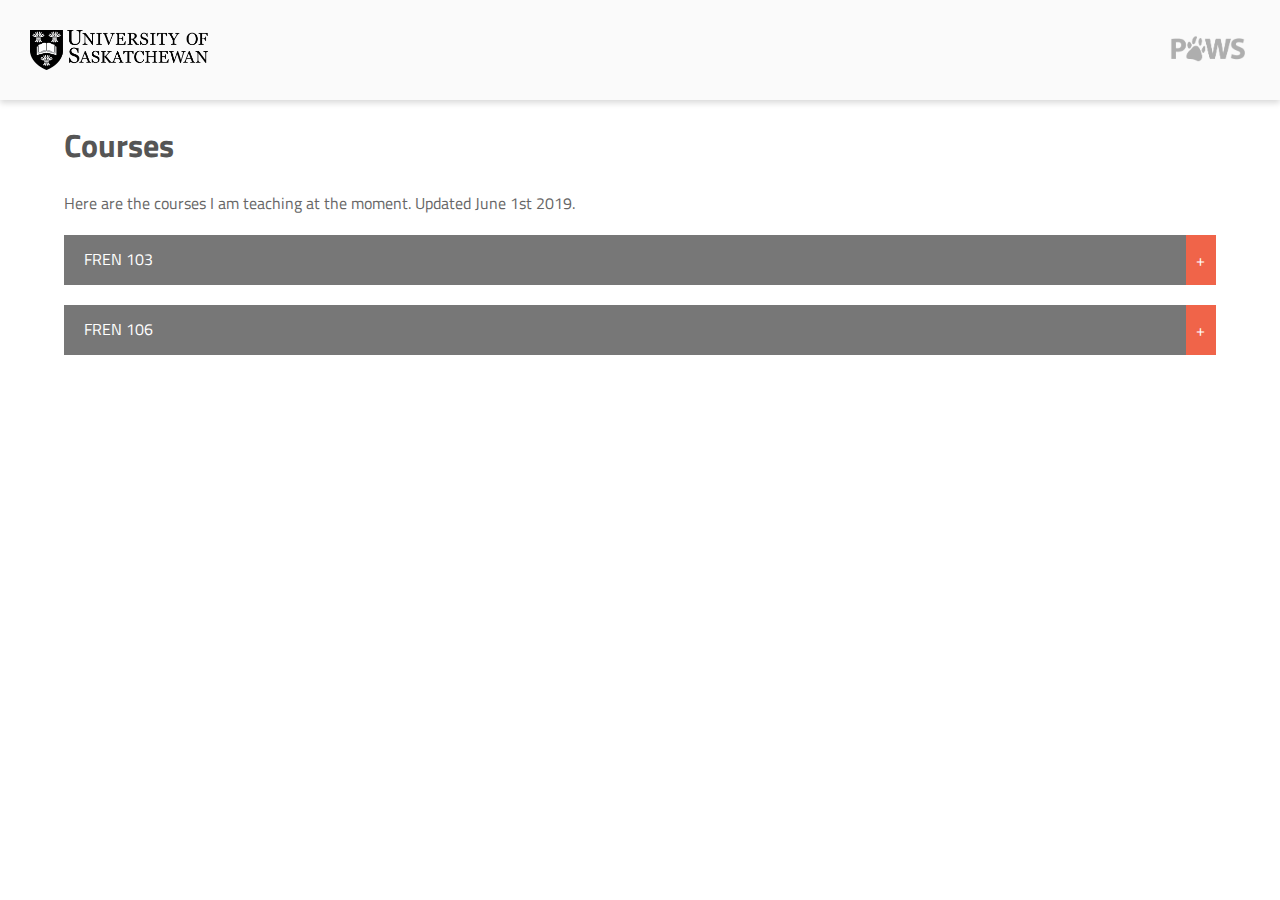
<file: Site Web à Maman/index.html>
<!DOCTYPE html>
<html>
<head>

  <title>Site à Maman</title>
  <meta charset="utf-8">
  <meta name="viewport" content="width=device-width, initial-scale=1.0">
  <link id="pagestyle" rel="stylesheet" href="stylesheets/style.css">
  <link href="https://fonts.googleapis.com/css?family=Titillium+Web&display=swap" rel="stylesheet">
  <link rel="icon" href="images/fr.png"> <!-- make and change -->
  <!-- <script src="/scripts/verbs.js"></script> -->
</head>
<body>

  <div class="container">
    <div class="banner">
        <a href="https://www.usask.ca/"><img src="images/usask_usask_black.png" id="logo"></a>
      <!-- <img src="images/stm-logo.png" id="logo"> -->
        <a href="https://paws5.usask.ca/"><img src="images/paws.png" id="paws"></a>
    </div>
    <h1>Courses</h1>

    <p class="description">Here are the courses I am teaching at the moment. Updated June 1st 2019.</p>
    
    <div class="collapsible">
      <p>FREN 103</p>
    </div>
    <div class="content">
      <div class="tab">
        <button class="tablinks" onclick="openTab(event, 'grammar103', this)">Grammar</button>
        <button class="tablinks" onclick="openTab(event, 'vocab103', this)">Vocabulary</button>
        <button class="tablinks" onclick="openTab(event, 'practice103', this)">Practice</button>
        <button class="tablinks" onclick="openTab(event, 'resources103', this)">Resources</button>
        <button class="tablinks" onclick="openTab(event, 'tests103', this)">Tests</button>
      </div>

      
      <div id="grammar103" class="tabcontent">
        <h3>Grammar</h3>
        <p>Grammar appears here</p>
        <a href="FREN103/grammar103.html"><button class="openButton">Go to grammar</button></a>
      </div>
      
      <div id="vocab103" class="tabcontent">
        <h3>Vocabulary</h3>
        <p>Vocabulary appears here</p>
        <a href="FREN103/vocabulary103.html"><button class="openButton">Go to vocabulary</button></a>
      </div>
      
      <div id="practice103" class="tabcontent">
        <h3>Practice</h3>
        <p>Here you can access practice exercises on grammar for each chapter as well as verb conjugation.</p>
        <a href="FREN103/practice103.html"><button class="openButton">Go to practice</button></a>
      </div>
      
      <div id="resources103" class="tabcontent">
        <h3>Resources</h3>
        <p>Resources appear here</p>
        <a href="FREN103/resources106.html"><button class="openButton">Go to resources</button></a>
      </div>


      <div id="tests103" class="tabcontent">
        <h3>Tests</h3>
        <p>Tests are here</p>
        <a href="FREN103/tests103.html"><button class="openButton">Go to Tests</button></a>
      </div>
    </div>

    <div class="collapsible">
      <p>FREN 106</p>
    </div>
    <div class="content">
      <div class="tab">
        <button class="tablinks" onclick="openTab(event, 'grammar106', this)">Grammar</button>
        <button class="tablinks" onclick="openTab(event, 'vocab106', this)">Vocabulary</button>
        <button class="tablinks" onclick="openTab(event, 'practice106', this)">Practice</button>
        <button class="tablinks" onclick="openTab(event, 'resources106', this)">Resources</button>
        <button class="tablinks" onclick="openTab(event, 'tests106', this)">Tests</button>
      </div>

      <div id="grammar106" class="tabcontent">
        <h3>Grammar</h3>
        <p>Grammar paragraph text</p>
        <a href=""><button class="openButton">Go to grammar</button></a>
      </div>

      <div id="vocab106" class="tabcontent">
        <h3>Vocabulary</h3>
        <p>Vocabulary paragraph text</p>
        <a href=""><button class="openButton">Go to vocabulary</button></a>
      </div>

      <div id="resources106" class="tabcontent">
        <h3>Resources</h3>
        <p>Resources paragraph text</p>
        <a href=""><button class="openButton">Go to resources</button></a>
      </div>

      <div id="practice106" class="tabcontent">
        <h3>Practice</h3>
        <p>Practive paragraph text</p>
        <a href="FREN106/practice106.html"><button class="openButton">Go to practice</button></a>
      </div>

      <div id="tests106" class="tabcontent">
        <h3>Tests</h3>
        <p>Tests paragraph text</p>
        <a href=""><button class="openButton">Go to Tests</button></a>
      </div>

  </div>

  </div>
  <script src="scripts/main.js"></script>
</body>
</html>
</file>
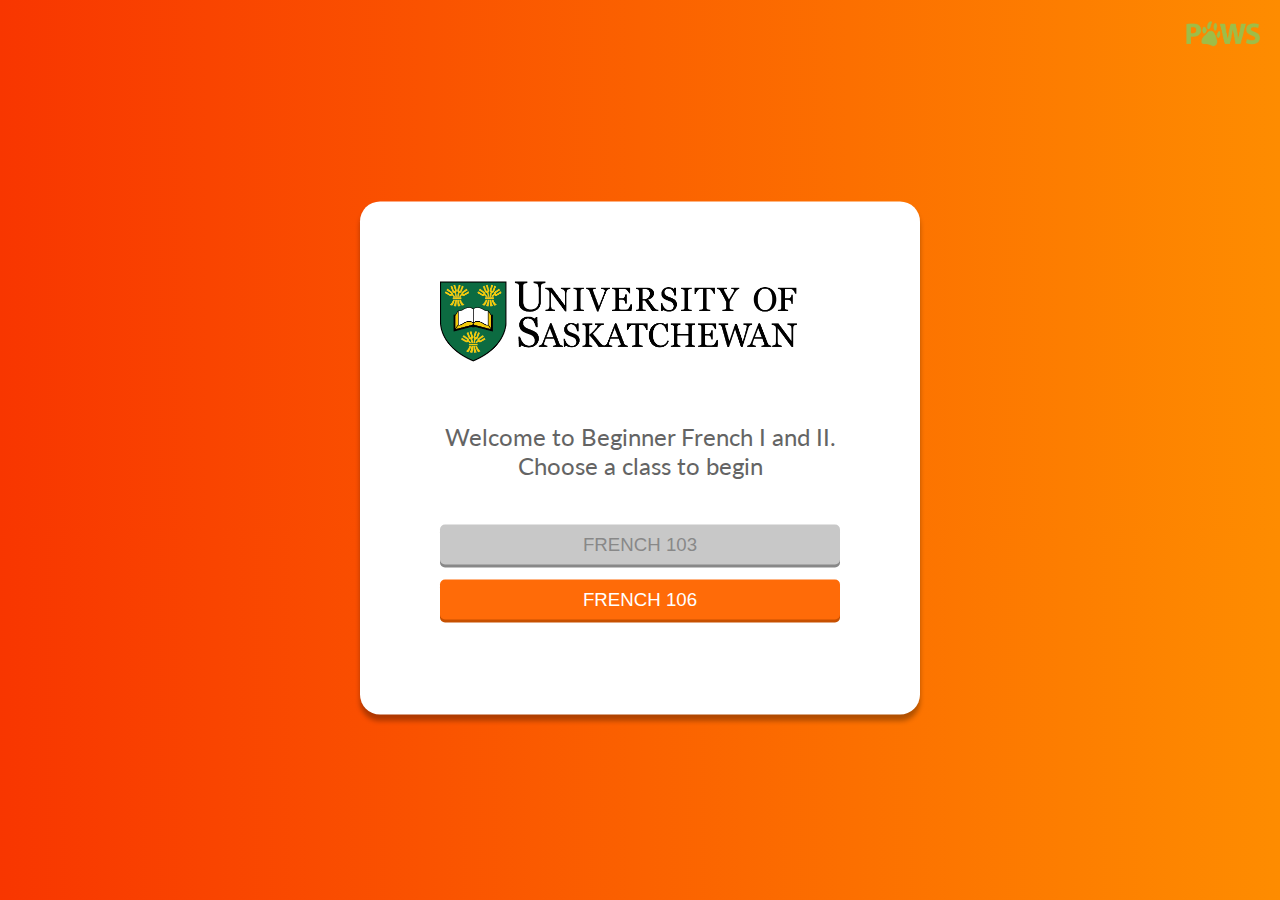
<file: Version 2.0/index.html>
<!DOCTYPE html>
<html lang="en">
<head>
    <meta charset="UTF-8">
    <meta name="viewport" content="width=device-width, initial-scale=1.0">
    <meta http-equiv="X-UA-Compatible" content="ie=edge">
    <link rel="stylesheet" href="Stylesheets/home.css">
    <title>U of S Beginner French</title>
</head>
<body>
    <div class="container">
        <img id="logo" src="Images/usask_usask_colour.png" alt="U of S Logo">
        <introHeader>Welcome to Beginner French I and II. Choose a class to begin</introHeader>
        <a href="#"><button class="blueButton inactiveButton">FRENCH 103</button></a>
        <a href="FREN 106/Fren_106.html"><button class="blueButton">FRENCH 106</button></a>
    </div>    
    <img id="paws" src="Images/paws.png">
</body>
</html>
</file>
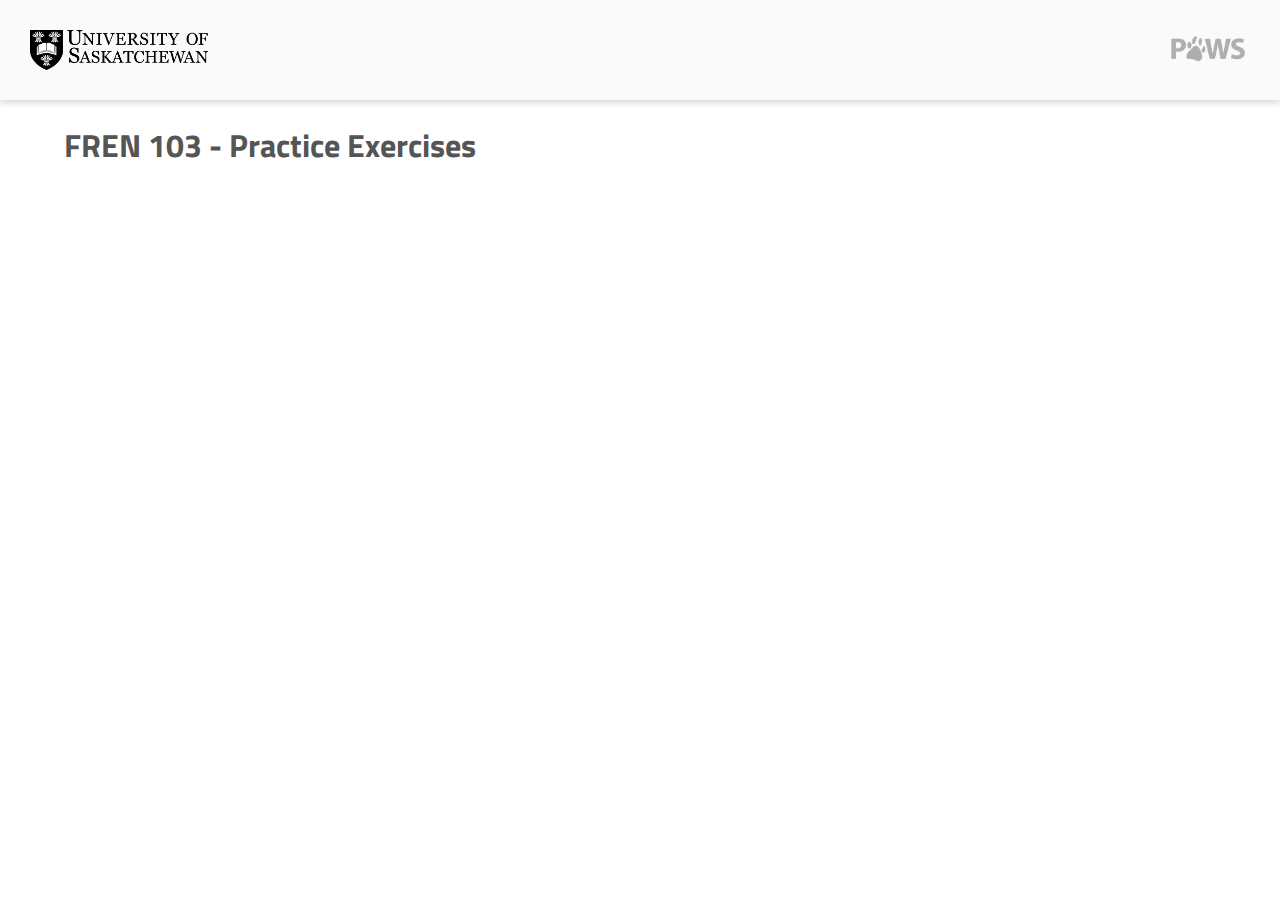
<file: Site Web à Maman/FREN103/grammar103.html>
<!DOCTYPE html>
<html>
<head>

  <title>French 103 | Class Notes</title>
  <meta name="viewport" content="width=device-width, initial-scale=1.0">
  <link id="pagestyle" rel="stylesheet" href="../stylesheets/style.css">
  <link href="https://fonts.googleapis.com/css?family=Titillium+Web&display=swap" rel="stylesheet">
  <!--<link rel="icon" href="images/fr.png"> -->

</head>
<body>
    <div class="container">
      <div class="banner">
        <img src="../images/usask_usask_black.png" id="logo">
        <a href="https://paws5.usask.ca/"><img src="../images/paws.png" id="paws"></a>
      </div>

      <h1>FREN 103 - Practice Exercises</h1>
    </div>
</body>
</file>
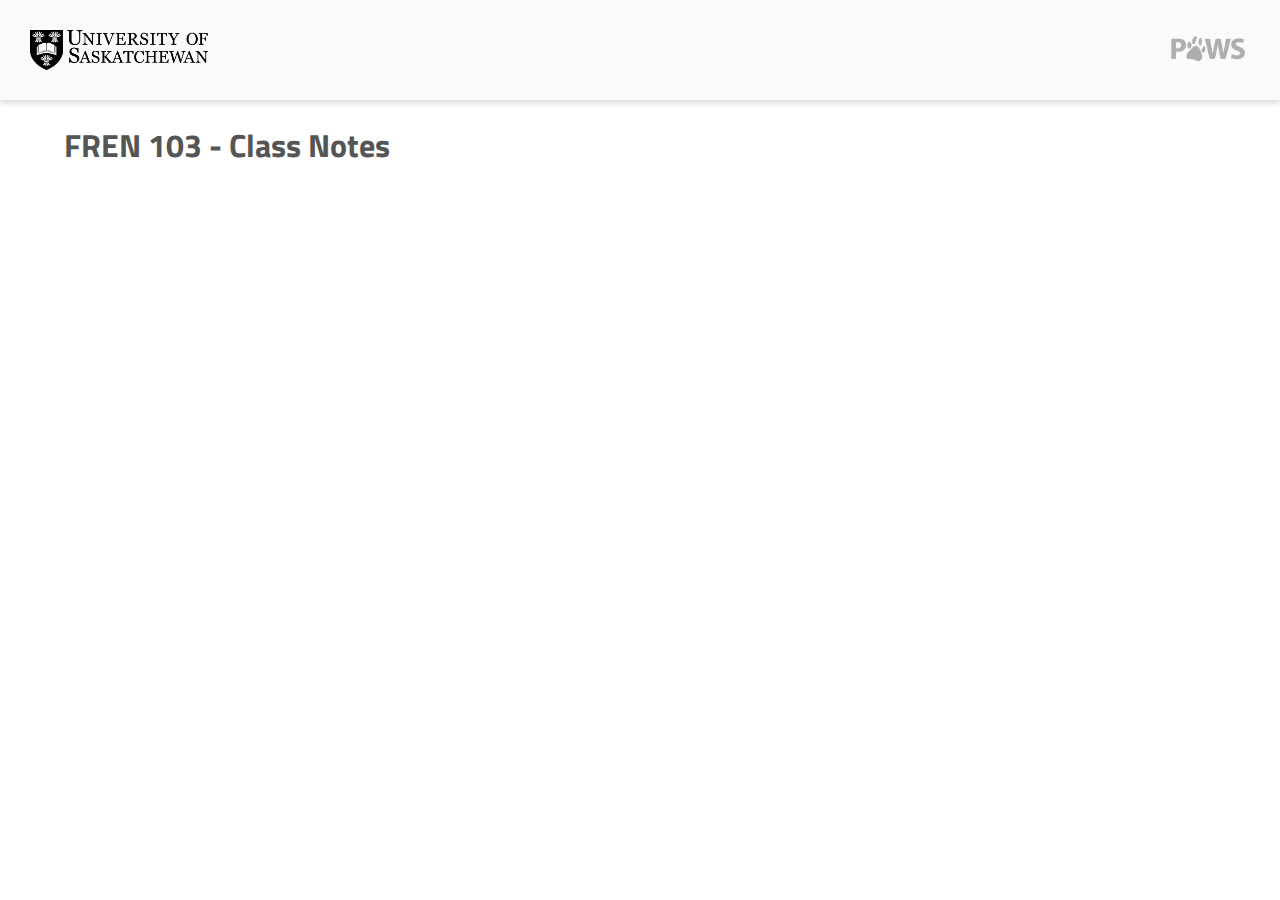
<file: Site Web à Maman/FREN103/notes103.html>
<!DOCTYPE html>
<html>
<head>

  <title>French 103 | Class Notes</title>
  <meta name="viewport" content="width=device-width, initial-scale=1.0">
  <link id="pagestyle" rel="stylesheet" href="../stylesheets/style.css">
  <link href="https://fonts.googleapis.com/css?family=Titillium+Web&display=swap" rel="stylesheet">
  <!--<link rel="icon" href="images/fr.png"> -->

</head>
<body>
    <div class="container">
      <div class="banner">
        <img src="../images/usask_usask_black.png" id="logo">
        <a href="https://paws5.usask.ca/"><img src="../images/paws.png" id="paws"></a>
      </div>

      <h1>FREN 103 - Class Notes</h1>
    </div>
</body>
</file>
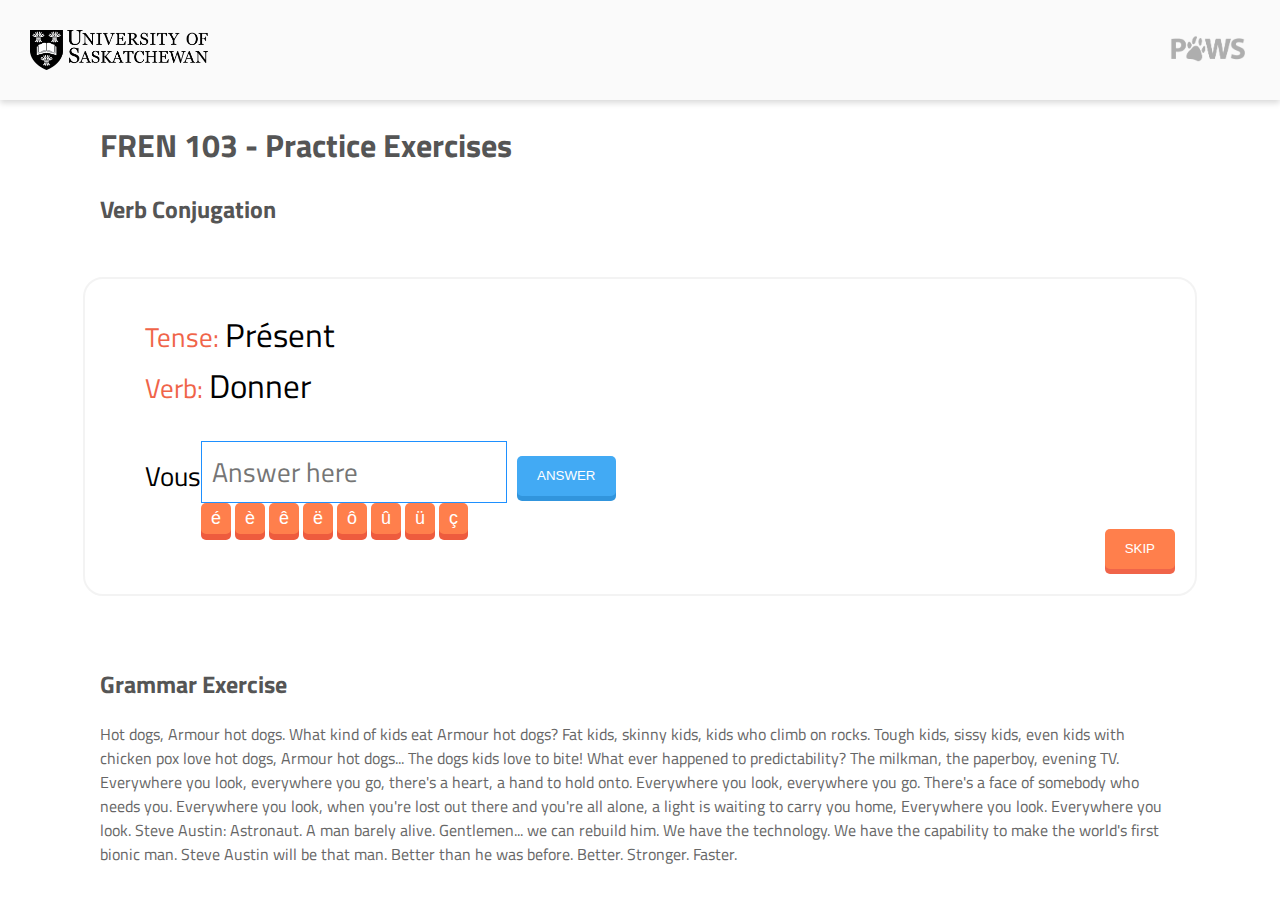
<file: Site Web à Maman/FREN103/practice103.html>
<!DOCTYPE html>
<html>
<head>
  <meta charset="utf-8">
  <title>French 103 | Class Notes</title>
  <meta name="viewport" content="width=device-width, initial-scale=1.0">
  <link id="pagestyle" rel="stylesheet" href="../stylesheets/style.css">
  <link href="https://fonts.googleapis.com/css?family=Titillium+Web&display=swap" rel="stylesheet">
  <script src="../scripts/data.js"></script>
  <script src="../scripts/verbs.js"></script>

</head>
<body>
    <div class="container">
      <div class="banner">
        <img src="../images/usask_usask_black.png" id="logo">
        <a href="https://paws5.usask.ca/"><img src="../images/paws.png" id="paws"></a>
      </div>
      <div class="centeredContent">

        <h1>FREN 103 - Practice Exercises</h1>
        <h2>Verb Conjugation</h2>
        <div id="contentContainer"></div>
        <div id="checkZone"></div>
        <div id ="verbTest">
          <p id="verbTense">a</p>
          <p id="verbName">b</p>
          <div id="answerContainer">
            <p id="pronoun">c</p>
            <div>
            <input id="answer" name="answer" type="text" spellcheck="false" placeholder="Answer here"/>
            <div id="extraChars">
              <button class="extraCharButton" onclick="appendChar('é')">é</button>
              <button class="extraCharButton" onclick="appendChar('è')">è</button>
              <button class="extraCharButton" onclick="appendChar('ê')">ê</button>
              <button class="extraCharButton" onclick="appendChar('ë')">ë</button>
              <button class="extraCharButton" onclick="appendChar('ô')">ô</button>
              <button class="extraCharButton" onclick="appendChar('û')">û</button>
              <button class="extraCharButton" onclick="appendChar('ü')">ü</button>
              <button class="extraCharButton" onclick="appendChar('ç')">ç</button>
            </div>
            </div>
            <button id="testButton" class="openButton">answer</button>
            <img src="../images/ok.png" id="ok" class="reaction">
            <img src="../images/nah.png" id="nah" class="reaction">
          </div>
          
          <button id="resetButton" class="openButton">skip</button>
        </div>

        <h2>Grammar Exercise</h2>
        <p class='description'>Hot dogs, Armour hot dogs. What kind of kids eat Armour hot dogs?
           Fat kids, skinny kids, kids who climb on rocks. Tough kids, sissy kids, even kids with 
           chicken pox love hot dogs, Armour hot dogs... The dogs kids love to bite!

            What ever happened to predictability? The milkman, the paperboy, evening TV. 
            Everywhere you look, everywhere you go, there's a heart, a hand to hold onto. 
            Everywhere you look, everywhere you go. There's a face of somebody who needs you.
            Everywhere you look, when you're lost out there and you're all alone,
             a light is waiting to carry you home, Everywhere you look. Everywhere you look.
            
            Steve Austin: Astronaut. A man barely alive. Gentlemen... we can rebuild him.
            We have the technology. We have the capability to make the world's first bionic man.
            Steve Austin will be that man. Better than he was before. Better. Stronger. Faster.
            
        </p>
      </div>
    </div>

    <script>createVerbOptions(verbs103);</script>
    <script>loadVerbOptions("103")</script>
</body>
</file>
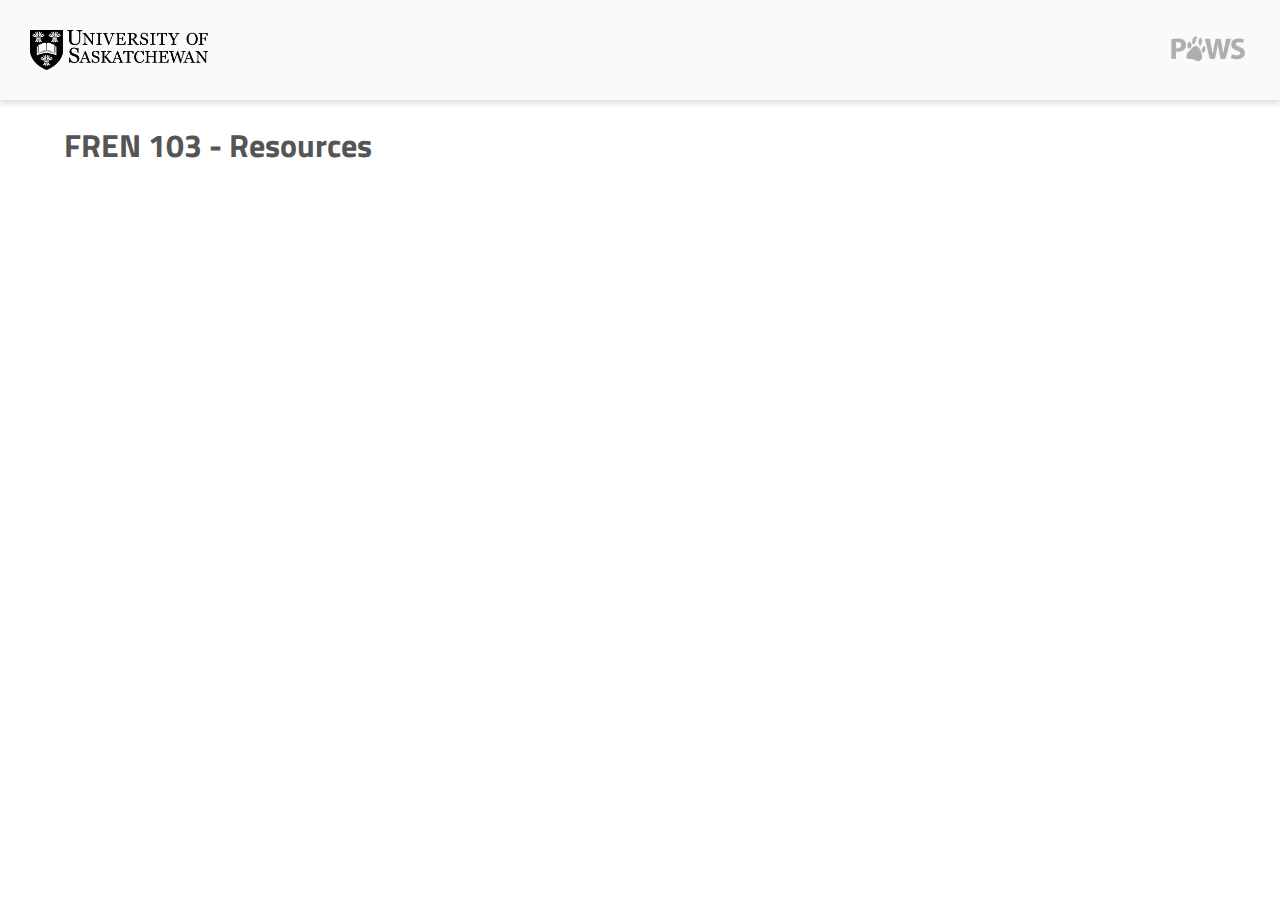
<file: Site Web à Maman/FREN103/resources106.html>
<!DOCTYPE html>
<html>
<head>

  <title>French 103 | Class Notes</title>
  <meta name="viewport" content="width=device-width, initial-scale=1.0">
  <link id="pagestyle" rel="stylesheet" href="../stylesheets/style.css">
  <link href="https://fonts.googleapis.com/css?family=Titillium+Web&display=swap" rel="stylesheet">
  <!--<link rel="icon" href="images/fr.png"> -->

</head>
<body>
    <div class="container">
      <div class="banner">
        <img src="../images/usask_usask_black.png" id="logo">
        <a href="https://paws5.usask.ca/"><img src="../images/paws.png" id="paws"></a>
      </div>

      <h1>FREN 103 - Resources</h1>
    </div>
</body>
</file>
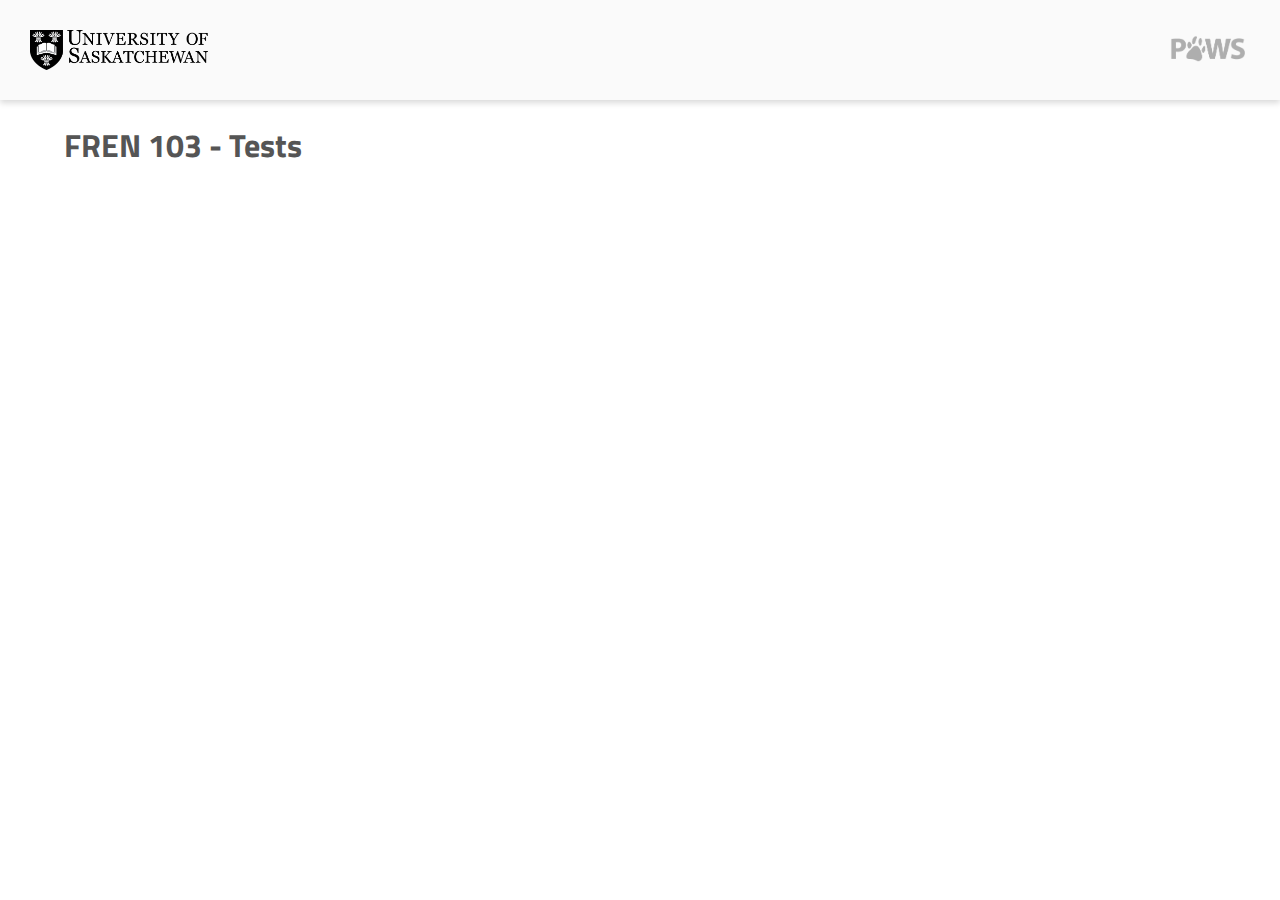
<file: Site Web à Maman/FREN103/tests103.html>
<!DOCTYPE html>
<html>
<head>

  <title>French 103 | Class Notes</title>
  <meta name="viewport" content="width=device-width, initial-scale=1.0">
  <link id="pagestyle" rel="stylesheet" href="../stylesheets/style.css">
  <link href="https://fonts.googleapis.com/css?family=Titillium+Web&display=swap" rel="stylesheet">
  <!--<link rel="icon" href="images/fr.png"> -->

</head>
<body>
    <div class="container">
      <div class="banner">
        <img src="../images/usask_usask_black.png" id="logo">
        <a href="https://paws5.usask.ca/"><img src="../images/paws.png" id="paws"></a>
      </div>

      <h1>FREN 103 - Tests</h1>
    </div>
</body>
</file>
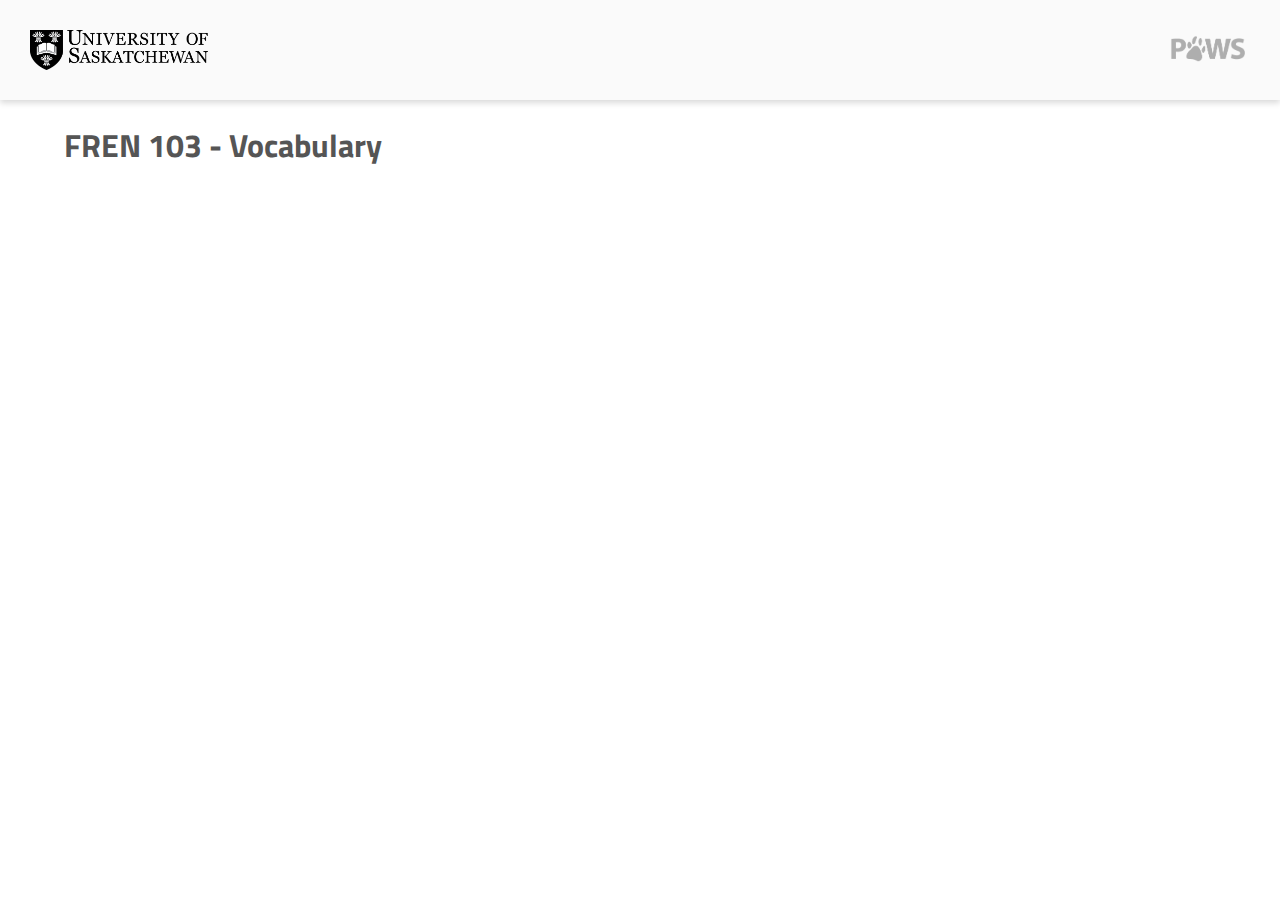
<file: Site Web à Maman/FREN103/vocabulary103.html>
<!DOCTYPE html>
<html>
<head>

  <title>French 103 | Class Notes</title>
  <meta name="viewport" content="width=device-width, initial-scale=1.0">
  <link id="pagestyle" rel="stylesheet" href="../stylesheets/style.css">
  <link href="https://fonts.googleapis.com/css?family=Titillium+Web&display=swap" rel="stylesheet">
  <!--<link rel="icon" href="images/fr.png"> -->

</head>
<body>
    <div class="container">
      <div class="banner">
        <img src="../images/usask_usask_black.png" id="logo">
        <a href="https://paws5.usask.ca/"><img src="../images/paws.png" id="paws"></a>
      </div>

      <h1>FREN 103 - Vocabulary</h1>
    </div>
</body>
</file>
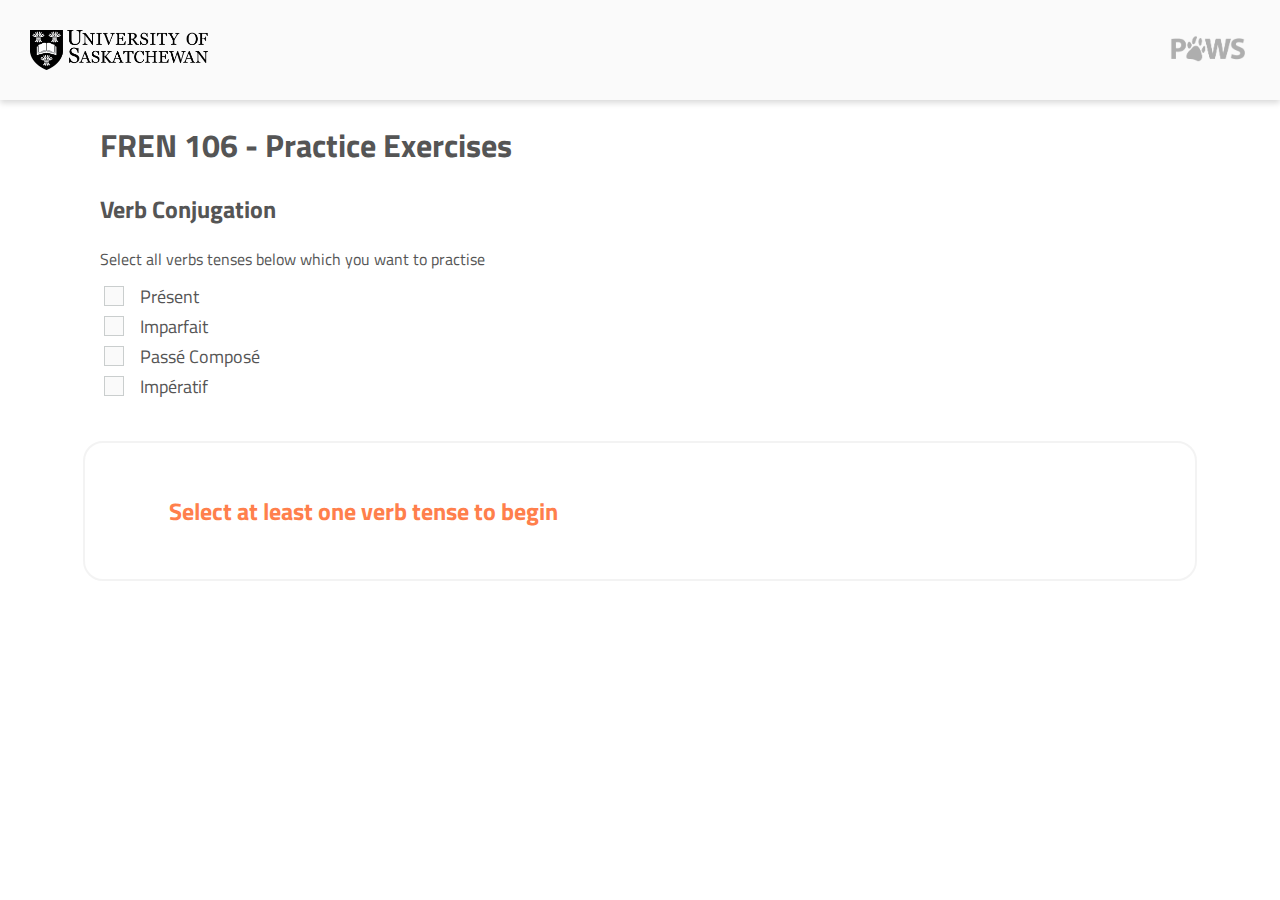
<file: Site Web à Maman/FREN106/practice106.html>
<!DOCTYPE html>
<html>
<head>
  <meta charset="utf-8">
  <title>French 106 | Class Notes</title>
  <meta name="viewport" content="width=device-width, initial-scale=1.0">
  <link id="pagestyle" rel="stylesheet" href="../stylesheets/style.css">
  <link href="https://fonts.googleapis.com/css?family=Titillium+Web&display=swap" rel="stylesheet">
  <script src="../scripts/data.js"></script>
  <script src="../scripts/verbs.js"></script>
</head>
<body>
    
    <div class="container">
      <div class="banner">
        <img src="../images/usask_usask_black.png" id="logo">
        <a href="https://paws5.usask.ca/"><img src="../images/paws.png" id="paws"></a>
      </div>
        <div class="centeredContent">

        <h1>FREN 106 - Practice Exercises</h1>
        <div class="contentContainer">
          <h2>Verb Conjugation</h2>
          <div id="checkZone"></div>
          <div id ="verbTest">
            <div>
              <h2 id="emptyMessage"></h2>
              <p id="verbTense"></p>
              <p id="verbName"></p>
            </div>
            <div id="answerContainer">
              <p id="pronoun"></p>
              <div class="IOContainer">
                <input id="answer" name="answer" type="text" spellcheck="false" placeholder="Answer here"/>
                <div class="extraChars" >
                  <button class="extraCharButton" onclick="appendChar('é', 'answer')">é</button>
                  <button class="extraCharButton" onclick="appendChar('è', 'answer')">è</button>
                  <button class="extraCharButton" onclick="appendChar('ê', 'answer')">ê</button>
                  <button class="extraCharButton" onclick="appendChar('ë', 'answer')">ë</button>
                  <button class="extraCharButton" onclick="appendChar('ô', 'answer')">ô</button>
                  <button class="extraCharButton" onclick="appendChar('û', 'answer')">û</button>
                  <button class="extraCharButton" onclick="appendChar('ü', 'answer')">ü</button>
                  <button class="extraCharButton" onclick="appendChar('ç', 'answer')">ç</button>
                </div>
            </div>
            <button id="testButton" class="openButton">answer</button>
            <img src="../images/ok.png" id="ok" class="reaction">
            <img src="../images/nah.png" id="nah" class="reaction">
          </div>
          <button id="resetButton" class="openButton">skip</button>
        </div>
      </div>
      <!-- <div class="contentContainer">
        <h2>Vocabulary quiz</h2>
        <p class="description">Write what you see in the image.</p>
        <div id ="vocabTest">
          <div id="vocabImageDiv">
            <img src="../images/practice_images/un_portable.jpg" id="vocabImage">
          </div>
          <div id="vocabIO">
              <div class="IOContainer">
                <input id="grammarAnswer" name="answer" type="text" spellcheck="false" placeholder="Answer here"/>
                <div class="extraChars">
                  <button class="extraCharButton" onclick="appendChar('é', 'grammarAnswer')">é</button>
                  <button class="extraCharButton" onclick="appendChar('è', 'grammarAnswer')">è</button>
                  <button class="extraCharButton" onclick="appendChar('ê', 'grammarAnswer')">ê</button>
                  <button class="extraCharButton" onclick="appendChar('ë', 'grammarAnswer')">ë</button>
                  <button class="extraCharButton" onclick="appendChar('ô', 'grammarAnswer')">ô</button>
                  <button class="extraCharButton" onclick="appendChar('û', 'grammarAnswer')">û</button>
                  <button class="extraCharButton" onclick="appendChar('ü', 'grammarAnswer')">ü</button>
                  <button class="extraCharButton" onclick="appendChar('ç', 'grammarAnswer')">ç</button>
                </div>
              </div>
              <button id ="vocabButton" class="openButton">answer</button>
          </div>
        </div>
      </div> -->
    </div>
    <script>createVerbOptions(verbs106);</script>
    <script>loadVerbOptions("106");</script>
</body>
</file>
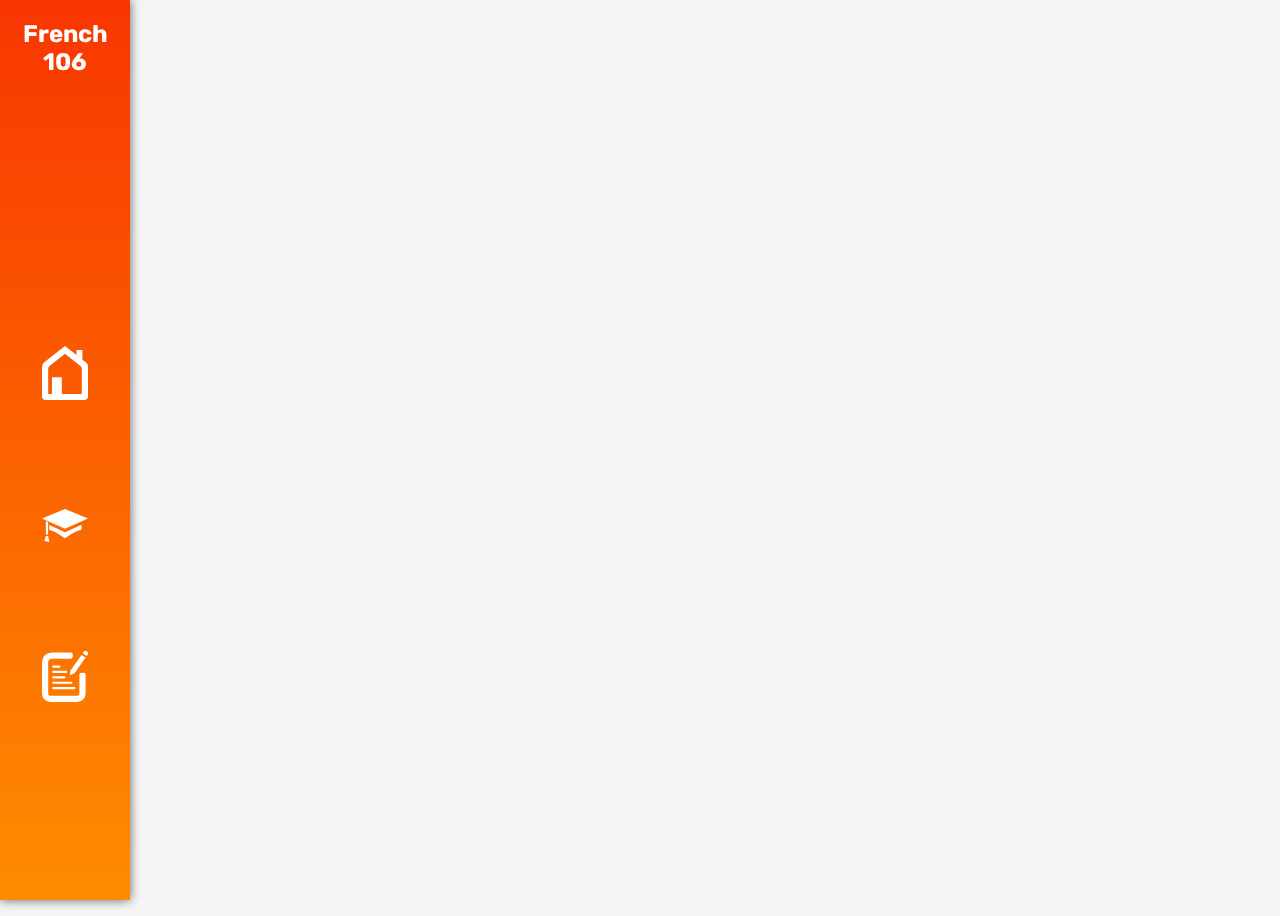
<file: Version 2.0/FREN 106/Fren_106.html>
<!DOCTYPE html>
<html lang="en">
<head>
    <meta charset="UTF-8">
    <meta name="viewport" content="width=device-width, initial-scale=1.0">
    <meta http-equiv="X-UA-Compatible" content="ie=edge">
    <link rel="stylesheet" href="../Stylesheets/home.css">
    <link rel="stylesheet" href="../Stylesheets/pages.css">
    <title>French 106</title>
</head>
<body>
    <nav>
        <h2>
        French 106   
        </h2>
        <div id='iconDiv'>
            <div class="icon">
                <img src="../Images/home.svg">
                <p class="iconDescription">Home</p>
            </div>
            <div class="icon">
                <img src="../Images/study.svg">
                <p class="iconDescription">Learn</p>
            </div>
            <div class="icon">
                <img src="../Images/practice.svg">
                <p class="iconDescription">Practice</p>
            </div>
        </div>
    </nav>
    <div id="wrapper">

    </div>
</body>
</html>
</file>
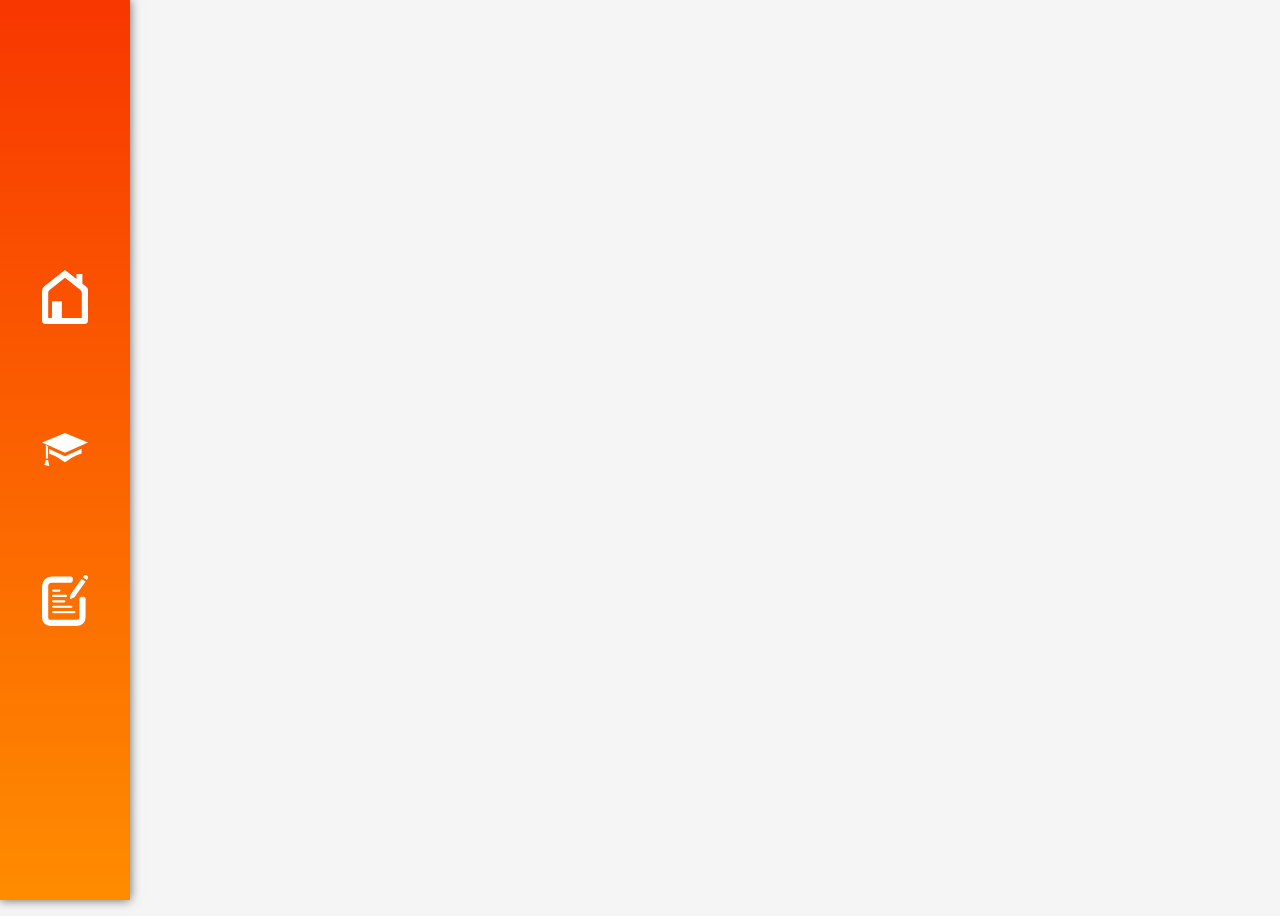
<file: Version 2.0/FREN 106/Practice.html>
<!DOCTYPE html>
<html lang="en">
<head>
    <meta charset="UTF-8">
    <meta name="viewport" content="width=device-width, initial-scale=1.0">
    <meta http-equiv="X-UA-Compatible" content="ie=edge">
    <link rel="stylesheet" href="../Stylesheets/home.css">
    <link rel="stylesheet" href="../Stylesheets/pages.css">
    <title>French 106 | Practice</title>
</head>
<body>
    <nav>
        <div id='iconDiv'>
            <div class="icon">
                <a href="Fren_106.html"><img src="../Images/home.svg"></a>
                <p class="iconDescription">Home</p>
            </div>
            <div class="icon">
                <a href="#"><img src="../Images/study.svg"></a>
                <p class="iconDescription">Learn</p>
            </div>
            <div class="icon">
                <a href="#"><img src="../Images/practice.svg"></a>
                <p class="iconDescription">Practice</p>
            </div>
        </div>
    </nav>
    <div id="wrapper">
    </div>
</body>
</html>
</file>
<file: Site Web à Maman/stylesheets/style.css>
body {
    margin:0;
    padding:0;
    font-family: 'Titillium Web', sans-serif;
    background-color:#eee;
}

::selection {
    color:white;
    background:#F06449; 
}
::-moz-selection {
    color: white;
    background:#F06449; 
}

button:focus {
    outline:0;
}

.container {
    position:relative;
    padding-bottom:40px;
    overflow: auto;
    min-height: calc(100vh - 40px);
    width:100%;
    max-width: 1920px;
    background-color:white;
    margin:auto;
    /* box-shadow: 0px 4px 14px -2px rgba(0,0,0,0.59); */
}

.banner {
    width:100%;
    max-width: 1920px;
    height:100px;
    background:rgb(250,250,250);
    box-shadow: 0 3px 6px rgba(0,0,0,0.15);
}

.centeredContent {
    margin-top:120px;
    width:100%;
    max-width: 1200px;
    margin:auto;
}

#logo{
    height:40px;
    margin-left:30px;
    margin-top:30px;
    float:left;
}

#paws{
    height:30px;
    margin-right:35px;
    margin-top:35px;
    float:right;
    position: relative;
    filter: grayscale(100%);
    transition: filter cubic-bezier(0.075, 0.82, 0.165, 1) 0.5s;
}

#paws:hover{
    filter: grayscale(0%);
}

.description{
    margin-left:5%;
    margin-right:5%;
    color: #666;
}

h1 {
    margin-left:5%;
    color: #555;
}

h2 {
    margin-left:5%;
    color: #555;
}

h3 {
    margin-left: 10px;
    color:#222;

}

.collapsible {
    position:relative;
    margin: auto;
    margin-top:20px;
    width:90%;
    height:50px;
    background-color:#777;
    cursor:pointer;
    transition: ease-in 0.1s;
}

.active, .collapsible:hover {
    background-color:#999;
}

.collapsible::after{
    padding-left:10px;
    padding-top:13px;
    color:white;
    content: ' + ';
    background: #F06449;
    display: block;
    position:absolute;
    top:0;
    bottom:0;
    left:calc(100% - 30px);
    right:0;
    transition: ease-out 0.2s;
}

.collapsible:hover::after{
    color:#333;
    background:#ddd;
}

.collapsible p {
    position: relative;
    left:20px;
    top: 12px;
    color:white;
}

.content{
    box-sizing: border-box;
    width:90%;
    margin:auto;
    display: none;
    overflow: hidden;
    background-color:white;
    color:#333;
    border:2px solid #F06449;
    border-bottom-right-radius: 25px;
    border-bottom-left-radius: 25px;
    border-top:none;
    /* box-shadow: 0 3px 6px rgba(0,0,0,0.04), 0 3px 6px rgba(0,0,0,0.23); */
}

.content p{
    color:#444;
    font-size:13pt;
    padding-left:10px;
    padding-right:10px;
}

.tab {
  overflow: hidden;
  background-color: #F06449;
}

.tab button {
    font-family: 'Titillium Web', sans-serif;
    background-color: inherit;
    float: left;
    border: none;
    outline: none;
    cursor: pointer;
    position: relative;
    padding: 14px 16px;
    transition: ease 0.3s;
    font-size: 17px;
    color:white;
}

.tab button:hover, .tab button.active {
  background-color: #ff7f4c;
}

.tab button::after{
    content:' ';
    width:0px;
    height:4px;
    background:rgba(255,255,255,0);
    display: block;
    position: absolute;
    left:calc(50%);
    bottom: 0px;
    transition:cubic-bezier(0.075, 0.82, 0.165, 1) 0.5s;
}

.tab button:hover::after, .tab button.active::after {
    background: #fff;
    left:0px;
    width:100%;
}

.tabcontent {
  padding: 6px 12px;
}

.openButton {
    text-transform: uppercase;
    cursor: pointer;
    margin-left:10px;
    margin-top:15px;
    margin-bottom:15px;
    border:none;
    height:40px;
    font-family: Arial, Helvetica, sans-serif;
    font-weight: 200;
    padding-left:20px;
    padding-right:20px;
    background:#42aaf4;
    color:white;
    border-radius:5px;
    box-shadow: 0px 5px 0px 0px #3195dd;
}

.openButton:hover{
    background:#57b9ff;
    box-shadow: 0px 5px 0px 0px #167cc5;
}

.openButton:active {
    box-shadow: 0px 2px 0px 0px #167cc5;
    transform: translateY(3px);
}

#checkZone{
    margin-left:5%;
    margin-bottom:25px;
    /* padding-left:20px; */
    width: 100%;
    position:relative;
}

#checkZone p:nth-child(1){
    margin:0;
    padding:0;
}

.checkRow {
    color:white;
    width:100%;
    height:30px;
}



.checkRow input{
    position: relative;
    top:12px;
    width:20px;
    height:20px;
    -webkit-appearance: none;
	background-color: #fafafa;
	border: 1px solid #cacece;
	padding: 9px;
}

.checkRow input:checked{
    background-color: #42aaf4;
	border: 1px solid #cacece;
	color: #99a1a7;
}

.checkRow input:checked::after {
	content:" ";
    position: absolute;
    height:3px;
    width:5px;
	top: 9px;
    left: 3px;
    transform: rotate(45deg);
	background-color: white;
}

.checkRow input:checked::before {
	content:" ";
    position: absolute;
    height:3px;
    width:12px;
	top: 8px;
    left: 5px;
    transform: rotate(-45deg);
	background-color: white;
}

.contentContainer{
    width:100%;
    margin-bottom:120px;
}
.contentContainer p{
    /* margin-left:5%; */
    color: #555;
}

.checkTag{
    font-size:110%;
    margin-left:0px;
    color:black;
    text-transform: capitalize;
    position:relative;
    top:-37px;
    left:40px;
}

#verbTest{
    display:block;
    position:relative;
    border-radius: 20px;
    width:90%;
    padding-top:30px;
    padding-bottom:30px;
    padding-left:30px;
    margin:auto;
    margin-top:50px;
    margin-bottom:70px;
    transition: ease 0.3s;
    border:2px solid rgba(139, 139, 139, 0.1);
    /* box-shadow:  0 0px 10px rgba(0,0,0,0.1); */
}

#verbTest h2{
    color:#ff7f4c;
}

#verbName, #verbTense{
    display: block;
    position: relative;
    text-align: left;
    margin:0;
    padding-left:30px;
    width:100%;
    display: inline-block;
    font-size:25pt;
    text-transform:capitalize;
}

#pronoun {
    display: inline-block;
    margin-top:15px;
    font-size:20pt;
    text-transform:capitalize;
}

#answer, #grammarAnswer{
    display:inline-block;
    padding:10px;
    font-size:20pt;
    font-family: 'Titillium Web', sans-serif;
    border:1px solid dodgerblue;
}

#verbName::before{
    content:"Verb: ";
    font-size:20pt;
    color:#F06449;
}

#verbTense::before{
    content:"Tense: ";
    font-size:20pt;
    color:#F06449;
    
}

#answerContainer{
    display: flex;
    height:auto;
    margin-top:30px;
    margin-left:30px;
    padding-bottom:30px;
}

#resetButton{
    display:block;
    background-color:#ff7f4c;
    position: absolute;
    bottom:10px;
    right:20px;
    box-shadow: 0px 5px 0px 0px #F06449;
}

#resetButton:hover{
    box-shadow: 0px 5px 0px 0px rgb(211, 80, 54);
}

#resetButton:active{
    background-color:#ff7f4c;
    box-shadow: 0px 2px 0px 0px rgb(211, 80, 54);
}

.reaction{
    display:inline-block;
    height:60px;
    margin-left:30px;
    transform: translateY(5px);
    transition:cubic-bezier(0.075, 0.82, 0.165, 1) 0.5s;
}

.extraChars{
    margin:0;
    padding:0;
    width:80%;
    text-align: center;
    margin:auto;
    margin-top:15px;
    display:flex;
}


.extraCharButton {
    display:inline-block;
    padding: 5px 10px;
    margin: 0 auto;
    font-size: 18px;
    text-align: center;
    cursor: pointer;
    outline: none;
    color: #fff;
    background-color:#ff7f4c;
    border: none;
    border-radius: 5px;
    box-shadow: 0 6px rgb(238, 91, 62);
  }
  
.extraCharButton:hover {
    background-color: #ff9a71;
}
  
.extraCharButton:active {
    background-color: rgb(255, 137, 113);
    box-shadow: 0 3px rgb(238, 91, 62);
    transform: translateY(3px);
}

#vocabTest{
    display:block;
    position:relative;
    border-radius: 20px;
    width:90%;
    overflow: hidden;
    padding-top:30px;
    padding-bottom:30px;
    margin:auto;
    margin-top:50px;
    margin-bottom:70px;
    transition: ease 0.3s;
    border:2px solid rgba(139, 139, 139, 0.1);
}

#vocabImageDiv{
    display:block;
    float:left;
    margin-left:0px;
    width:50%;
    height:300px;
}

#vocabImage{
    height: 100%; 
    width: 100%; 
    object-fit: contain;
}

#vocabIO{
    margin:auto;
    display:block;
    float:right;
    text-align: center;
    margin-left:0px;
    width:50%;
    height:300px;
}

#vocabButton{
    margin:auto;
    margin-top:20px;
    display:block;
    background:#42aaf4;
    color:white;
    border-radius:5px;
    box-shadow: 0px 5px 0px 0px #3195dd;
}

.IOContainer {
    width:350px;
    height:auto;
    text-align:center;
}

#vocabIO .IOContainer{
    margin:auto;
    display:block;
}



#ok, #nah{
    display:none;
}

@media only screen and (max-width: 815px) {
    .reaction{
        height:40px;
        transform: translateY(15px);
    }
}

@media only screen and (max-width: 655px) {
    #verbTest{
        padding-bottom:100px;
    }

    #extraChars{
        width:100%;
        margin:auto;
        left:-35px; 
    }

    #pronoun {
        margin-top:-1px;
        /* transform:translateY(-30px); */
        transform:translateX(60px);
    }

    #answer{
        margin-left:10px;
        margin-right:0px;
        justify-content: center;
        width:150px;
        padding:5px;
        font-size:15pt;
        font-family: 'Titillium Web', sans-serif;
        border:1px solid dodgerblue;
    }

    .reaction{
        margin-left:-70px;
        transform: translateY(0px);
    }

    #testButton{
        position: absolute;
        right:100px;
        bottom:10px;
    }
  }
</file>
<file: Version 2.0/Stylesheets/home.css>
@import url('https://fonts.googleapis.com/css?family=Lato&display=swap');

html{
    margin:0;
    padding:0;
    background: whitesmoke; 
    background: #fe8c00;  /* fallback for old browsers */
    background: -webkit-linear-gradient(to right, #f83600, #fe8c00);  /* Chrome 10-25, Safari 5.1-6 */
    background: linear-gradient(to right, #f83600, #fe8c00); /* W3C, IE 10+/ Edge, Firefox 16+, Chrome 26+, Opera 12+, Safari 7+ */

}

#logo{
    height:80px;
    width:auto;
    display: block;
    /* margin:25vh auto auto auto; */
    /* padding-bottom:20px; */
}

a{
    text-decoration: none;
}

introHeader{
    display:block;
    max-width:400px;
    padding:60px 0 30px 0;
    text-align: center;
    margin:auto;
    font-family: 'Lato', sans-serif;
    font-size:18pt;
    color:rgb(100,100,100);
}

.blueButton {
    text-align: center;
    display:block;
    margin:auto;
    text-transform: uppercase; 
    cursor: pointer;
    margin-top:15px;
    margin-bottom:15px;
    border:none;
    height:40px;
    font-family: Arial, Helvetica, sans-serif;
    font-size:14pt;
    font-weight: 200;
    /* padding:10px 40px 10px 40px; */
    width:100%;
    background:#ff6b08;
    color:white;
    border-radius:5px;
    box-shadow: 0px 3px 0px 0px #c75000;
    transition: ease 0.2s;
}

.blueButton:hover{
    background:#ff812d;
}

.inactiveButton{
    cursor: not-allowed;
    background:rgba(200,200,200,1);
    box-shadow: 0px 3px 0px 0px #888;
    color:#888; 
}

.inactiveButton:hover{
    background:rgba(200,200,200,1);
}

#paws{
    cursor: pointer;
    position: absolute;
    top:20px;
    right:20px;
    height:30px;
    width:auto;
}

.container{
    background: white;
    margin:auto;
    width:auto;
    max-width: 400px;
    min-width: 200px;
    padding:80px 80px 80px 80px;
    height:auto;
    border-radius: 20px;
    position: relative;
    top:50vh;
    transform: translateY(-50%);
    box-shadow: 0px 6px 5px 0px rgba(0,0,0,0.3);
}
</file>
<file: Version 2.0/Stylesheets/pages.css>
@import url('https://fonts.googleapis.com/css?family=Rubik&display=swap');

html{
    background:whitesmoke;
}

nav{
    background: #fe8c00;  /* fallback for old browsers */
    background: -webkit-linear-gradient(to right, #f83600, #fe8c00);  /* Chrome 10-25, Safari 5.1-6 */
    background: linear-gradient(to bottom, #f83600, #fe8c00); /* W3C, IE 10+/ Edge, Firefox 16+, Chrome 26+, Opera 12+, Safari 7+ */
    width:130px;
    height:100vh;
    position:fixed;
    top:0;
    left:0;
    box-shadow: 0px 0px 10px 0px rgba(0,0,0,0.6);
    font-family: 'Rubik', sans-serif;
    color:white;
}

#iconDiv{
    margin-top:50vh;
    transform: translateY(-50%);
    display:flex;
    height:40vh;
    flex-direction: column;
    justify-content: space-between;
}

nav h2{
    display: block;
    text-align: center;
    margin:20px auto 0 auto;
}

#wrapper{
    width:calc(100% - 180px);
    /* background:pink; */
    min-height: 100vh;
    margin-left:180px;
}
#wrapper img{
    display: block;
    margin:auto;
    height:200px;
    width:auto;
}

.icon{
    cursor: pointer;
    position: relative;
    text-align: center;
    font-size:13pt;
    width:35%;
    margin:0 auto 0 auto;
}

.icon:hover .iconDescription{
    color:rgba(50,50,50, 1);
    background:rgba(255,255,255, 1);
    box-shadow: 0px 0px 10px 0px rgba(0,0,0,0.3); 
}

.icon:hover .iconDescription::after{
    border-right-color:rgba(255,255,255, 1); 
}

.iconDescription{
    text-transform: uppercase;
    display:block;
    color:rgba(50,50,50, 0);
    padding:15px 25px 15px 25px;
    background:rgba(255,255,255, 0);
    position: absolute;
    top:-17px;
    left:70px;
    border-radius: 10px;
    box-shadow: 0px 0px 10px 0px rgba(0,0,0,0); 
    pointer-events: none;
    transition: color ease 0.2s, background ease 0.2s;
}

/* The arrow pointing to the icons */
.icon .iconDescription::after{
    position: absolute;
    left:-20px;
    content:'';
    border:10px solid transparent;
    border-right-color:rgba(255,255,255, 0);
    transition: border-right-color ease 0.2s;
}
</file>
